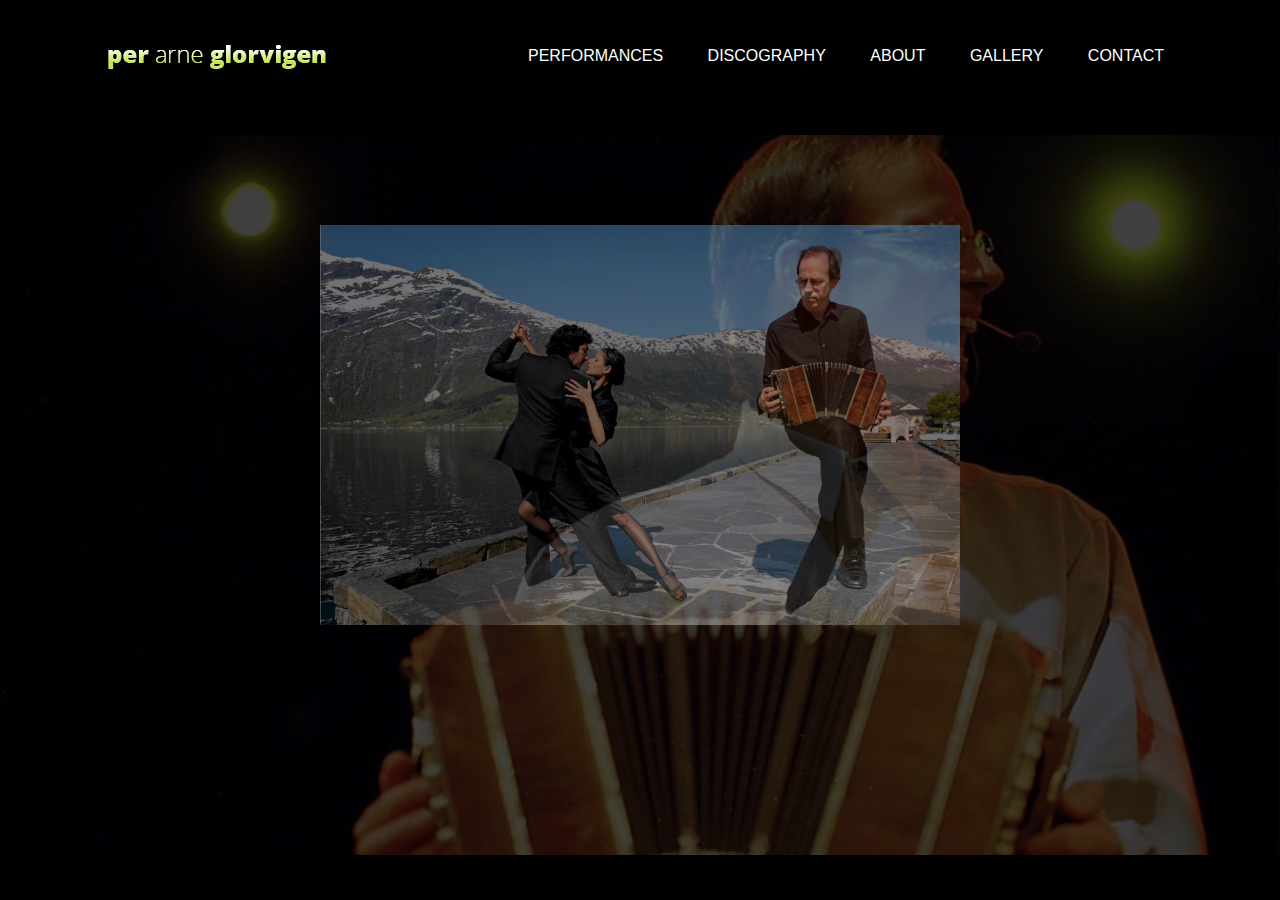
<file: index.html>
<!DOCTYPE html>
<html lang="en" dir="ltr">
  <head>
    <meta charset="utf-8">
    <title>Per Arne Glorvigen</title>
    <link rel="stylesheet" href="style.css">
    <link rel="stylesheet" href="https://cdnjs.cloudflare.com/ajax/libs/font-awesome/4.7.0/css/font-awesome.min.css">
    <script type="text/javascript">
      function myFunction() {
        var x = document.getElementById("myTopnav");
        if (x.className === "navbar") {
          x.className += " responsive";
        } else {
          x.className = "navbar";
        }
    }
    </script>

  </head>
  <body style="background-color:black">
    <div class="banner">
      <div class="navbar" id="myTopnav">
        <a href="index.html"><img src="img/logo.png" class="logo"></a>
        <ul>
          <li><a href="performances.html">Performances</a></li>
          <li><a href="discography.html">Discography</a></li>
          <li><a href="about.html">About</a></li>
          <li><a href="gallery.html">Gallery</a></li>
          <li><a href="contact.html">Contact</a></li>
          <a href="javascript:void(0);" class="icon" onclick="myFunction()">
            <i class="fa fa-bars"></i>
          </a>
        </div>
      </div>
      <div class="content">
        <img id="centerImg" class="image">
        <script type = "text/javascript">
          var image = document.getElementById("centerImg");
          var images = ["img/front2.jpg", "img/front3.jpg", "img/front4.jpg"]

          function init(el) {
            el.src = images[0];
          }

          function fade(el) {
            
            el.style.opacity = 0;
            var tick = function () {
                el.style.opacity = +el.style.opacity + 0.01;
                if (+el.style.opacity < 1) {
                    (window.requestAnimationFrame && requestAnimationFrame(tick)) || setTimeout(tick, 16)
                }
                if (+el.style.opacity>0.89){
                  tick2()
                
                }
            };
            tick();
            var tick2 = function () {
                el.style.opacity = +el.style.opacity - 0.01;
                if (+el.style.opacity==0){
                  var images = ["img/front2.jpg", "img/front3.jpg", "img/front4.jpg"]
                    index=images.indexOf(el.src.substr(-14))
                    el.src = images[(index+1)%images.length];
                }
                if (+el.style.opacity > 0) {
                    (window.requestAnimationFrame && requestAnimationFrame(tick2)) || setTimeout(tick2, 16)
                }
            };
            tick2()            
          }
          setInterval(init(image), 30000000)
          setInterval(fade(image), 3000);
        </script>
      </div>
  </body>
</html>
</file>
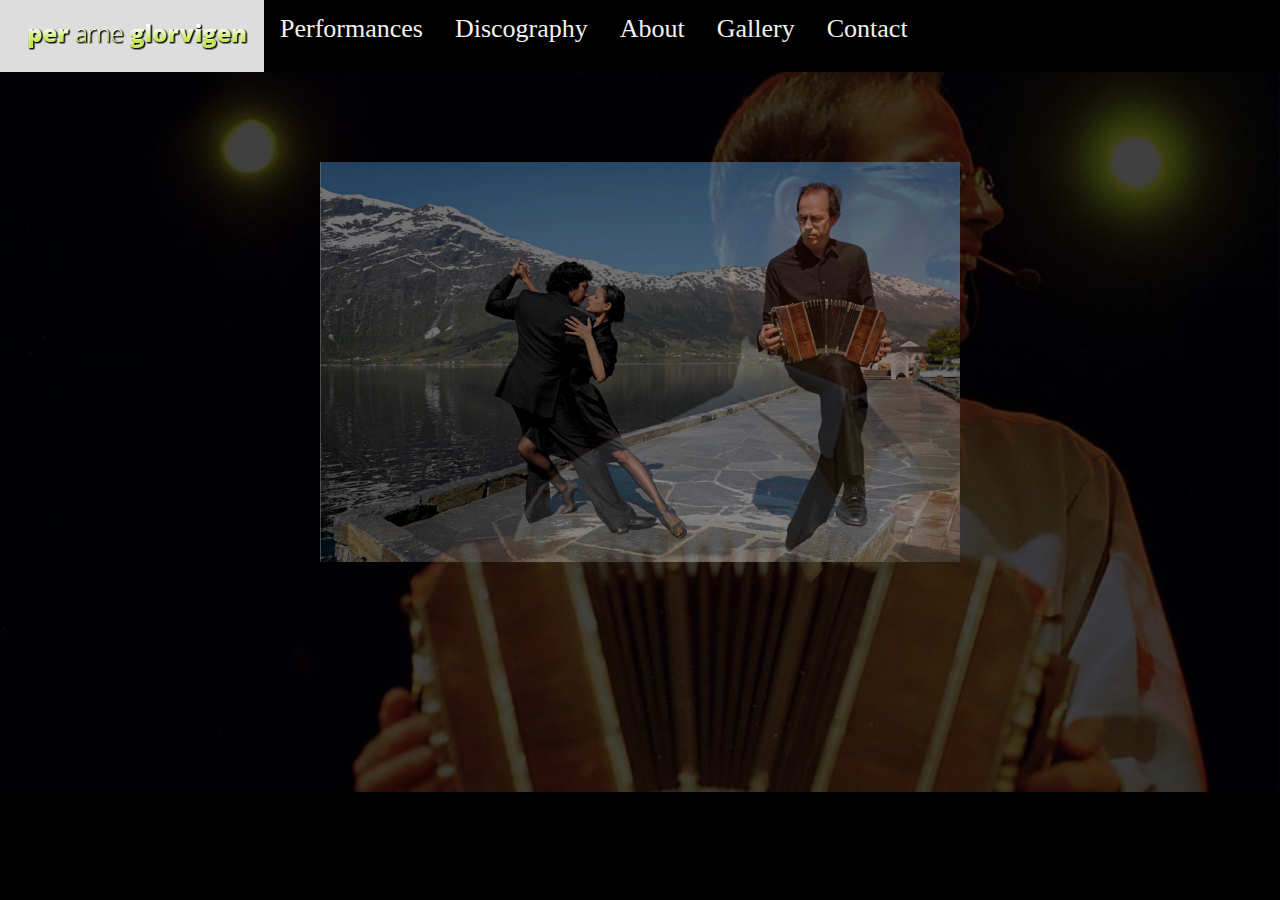
<file: www.perarneglorvigen.com/index.html>
<!DOCTYPE html>
<html lang="en" dir="ltr">

<head>
  <meta charset="utf-8">
  <title>Per Arne Glorvigen | Official Website</title>
  <link rel="icon" href="img/logo.jpeg">
  <link rel="stylesheet" href="style.css">
  <link rel="stylesheet" href="index.css">
  <link rel="stylesheet" href="https://cdnjs.cloudflare.com/ajax/libs/font-awesome/4.7.0/css/font-awesome.min.css">
  <script src="scripts.js"></script>
</head>

<body style="background-color:rgb(0, 0, 0)">
  <div class="navbar" id="myTopnav">
    <a href="index.html"><img src="img/logo.png" class="logo" id="myLogo"></a>
    <a href="performances.html">Performances</a>
    <a href="disc.html">Discography</a>
    <a href="about.html">About</a>
    <a href="gallery.html">Gallery</a>
    <a href="contact.html">Contact</a>
    <a href="javascript:void(0);" class="icon" onclick="myFunction()">
      <i class="fa fa-bars"></i>
    </a>
  </div>
  <div class="content">
    <img id="centerImg" class="image">
    <script type="text/javascript">
      var image = document.getElementById("centerImg");
      var images = ["img/front2.jpg", "img/front3.jpg", "img/front4.jpg"]

      function init(el) {
        el.src = images[0];
      }

      function fade(el) {

        el.style.opacity = 0;
        var tick = function () {
          el.style.opacity = +el.style.opacity + 0.01;
          if (+el.style.opacity < 1) {
            (window.requestAnimationFrame && requestAnimationFrame(tick)) || setTimeout(tick, 16)
          }
          if (+el.style.opacity > 0.89) {
            tick2()

          }
        };
        tick();
        var tick2 = function () {
          el.style.opacity = +el.style.opacity - 0.01;
          if (+el.style.opacity == 0) {
            var images = ["img/front2.jpg", "img/front3.jpg", "img/front4.jpg"]
            index = images.indexOf(el.src.substr(-14))
            el.src = images[(index + 1) % images.length];
          }
          if (+el.style.opacity > 0) {
            (window.requestAnimationFrame && requestAnimationFrame(tick2)) || setTimeout(tick2, 16)
          }
        };
        tick2()
      }
      setInterval(init(image), 30000000)
      setInterval(fade(image), 3000);
    </script>
  </div>
</body>

</html>
</file>
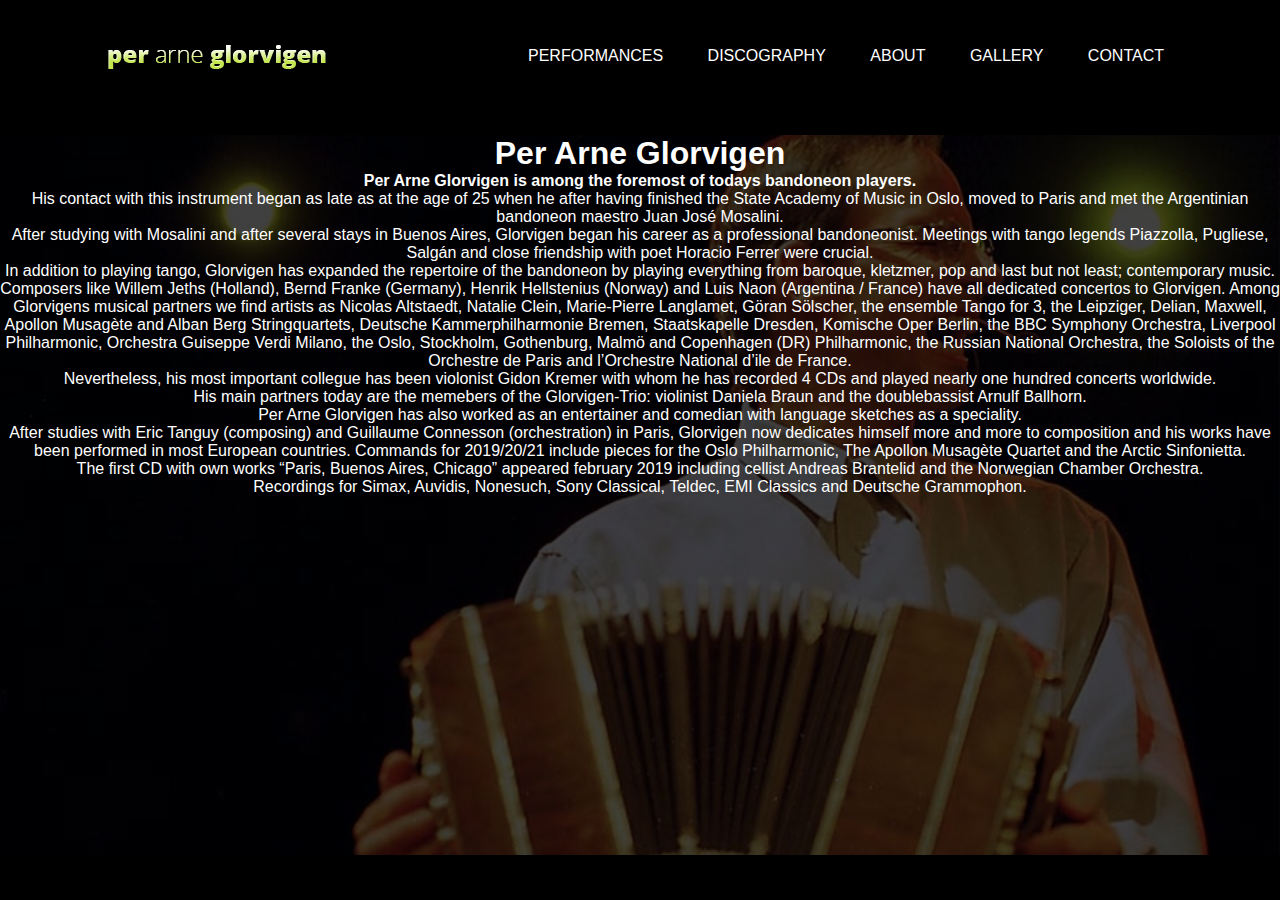
<file: about.html>
<!DOCTYPE html>
<html lang="en" dir="ltr">
  <head>
    <meta charset="utf-8">
    <title>Per Arne Glorvigen</title>
    <link rel="stylesheet" href="style.css">
    <link rel="stylesheet" href="https://cdnjs.cloudflare.com/ajax/libs/font-awesome/4.7.0/css/font-awesome.min.css">
    <script type="text/javascript">
      function myFunction() {
        var x = document.getElementById("myTopnav");
        if (x.className === "navbar") {
          x.className += " responsive";
        } else {
          x.className = "navbar";
        }
    }
    </script>
  </head>
  <body style="background-color:black">
    <div class="banner">
      <div class="navbar" id="myTopnav">
        <a href="index.html"><img src="img/logo.png" class="logo"></a>
        <ul>
          <li><a href="performances.html">Performances</a></li>
          <li><a href="discography.html">Discography</a></li>
          <li><a href="about.html">About</a></li>
          <li><a href="gallery.html">Gallery</a></li>
          <li><a href="contact.html">Contact</a></li>
          <a href="javascript:void(0);" class="icon" onclick="myFunction()">
            <i class="fa fa-bars"></i>
          </a>
        </div>
      </div>
    <div class="content">
      <h1>Per Arne Glorvigen</h1>
          <p><strong>Per Arne Glorvigen is among the foremost of todays bandoneon players.</strong></p>
          <p>His contact with this instrument began as late as at the age of 25 when he after having finished the State Academy of Music in Oslo, moved to Paris and met the Argentinian bandoneon maestro Juan José Mosalini.</p>
          <p>After studying with Mosalini and after several stays in Buenos Aires, Glorvigen began his career as a professional bandoneonist. Meetings with tango legends Piazzolla, Pugliese, Salgán and close friendship with poet Horacio Ferrer were crucial.</p>
          <p>In addition to playing tango, Glorvigen has expanded the repertoire of the bandoneon by playing everything from baroque, kletzmer, pop and last but not least; contemporary music. Composers like Willem Jeths (Holland), Bernd Franke (Germany), Henrik Hellstenius (Norway) and Luis Naon (Argentina / France) have all dedicated concertos to Glorvigen. Among Glorvigens musical partners we find artists as Nicolas Altstaedt, Natalie Clein, Marie-Pierre Langlamet, Göran Sölscher, the ensemble Tango for 3, the Leipziger, Delian, Maxwell, Apollon Musagète and Alban Berg Stringquartets, Deutsche Kammerphilharmonie Bremen, Staatskapelle Dresden, Komische Oper Berlin, the BBC Symphony Orchestra, Liverpool Philharmonic, Orchestra Guiseppe Verdi Milano, the Oslo, Stockholm, Gothenburg, Malmö and Copenhagen (DR) Philharmonic, the Russian National Orchestra, the Soloists of the Orchestre de Paris and l&#8217;Orchestre National d&#8217;ile de France.</p>
          <p>Nevertheless, his most important collegue has been violonist Gidon Kremer with whom he has recorded 4 CDs and played nearly one hundred concerts worldwide.</p>
          <p>His main partners today are the memebers of the Glorvigen-Trio: violinist Daniela Braun and the doublebassist Arnulf Ballhorn.</p>
          <p>Per Arne Glorvigen has also worked as an entertainer and comedian with language sketches as a speciality.</p>
          <p>After studies with&nbsp;Eric Tanguy (composing) and Guillaume Connesson (orchestration) in Paris, Glorvigen now dedicates himself more and more to composition and his works have been performed in most European countries. Commands for 2019/20/21 include pieces for the Oslo Philharmonic, The Apollon Musagète Quartet and the Arctic Sinfonietta.</p>
          <p>The first CD with own works &#8220;Paris, Buenos Aires, Chicago&#8221; appeared february 2019 including cellist Andreas Brantelid and the Norwegian Chamber Orchestra.</p>
          <p>Recordings for Simax, Auvidis, Nonesuch, Sony Classical, Teldec, EMI Classics and Deutsche Grammophon.</p>
        </div>
      </body>
</file>
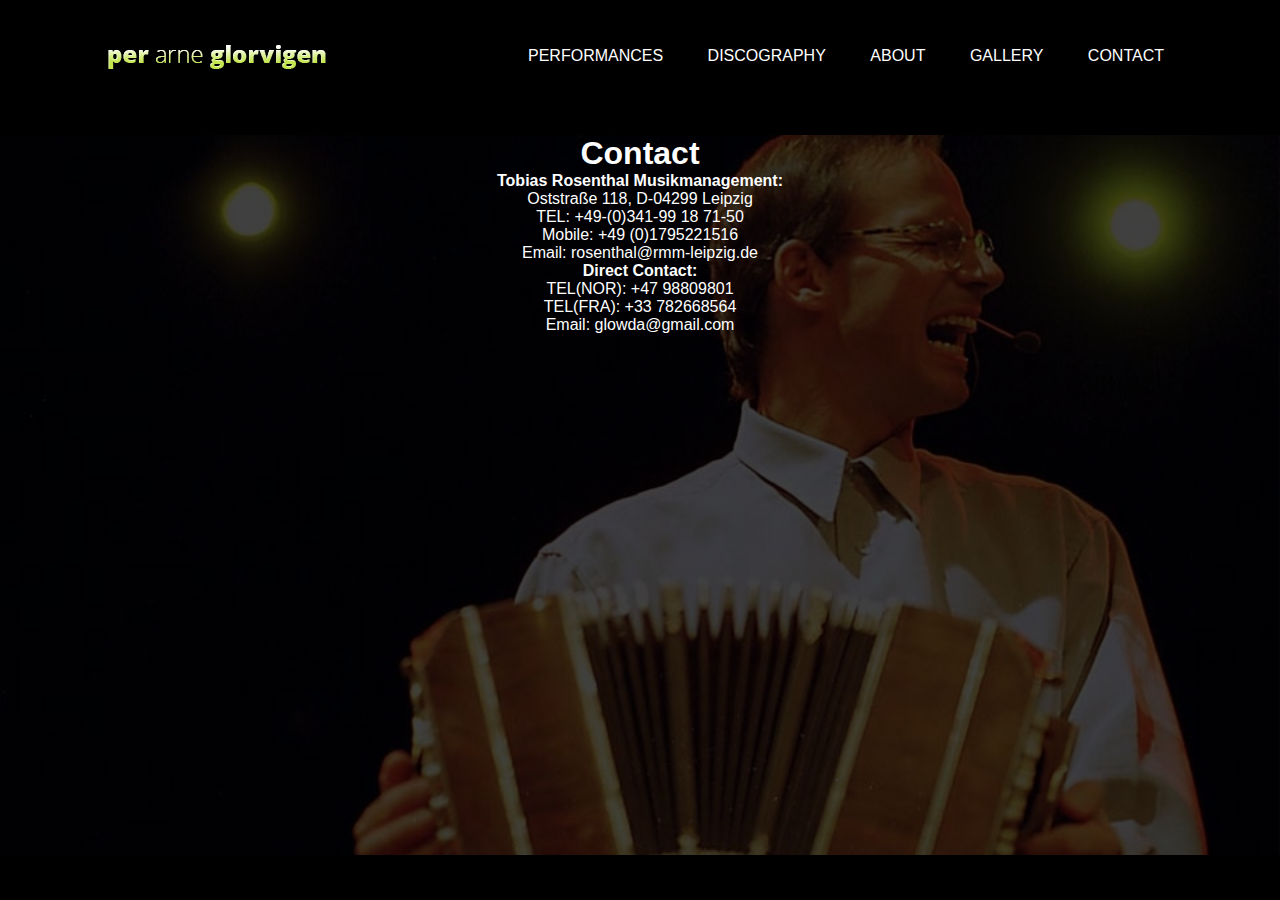
<file: contact.html>
<!DOCTYPE html>
<html lang="en" dir="ltr">
  <head>
    <meta charset="utf-8">
    <title>Per Arne Glorvigen</title>
    <link rel="stylesheet" href="style.css">
    <link rel="stylesheet" href="https://cdnjs.cloudflare.com/ajax/libs/font-awesome/4.7.0/css/font-awesome.min.css">
    <script type="text/javascript">
      function myFunction() {
        var x = document.getElementById("myTopnav");
        if (x.className === "navbar") {
          x.className += " responsive";
        } else {
          x.className = "navbar";
        }
    }
    </script>
  </head>
  <body style="background-color:black">
    <div class="banner">
      <div class="navbar" id="myTopnav">
        <a href="index.html"><img src="img/logo.png" class="logo"></a>
        <ul>
          <li><a href="performances.html">Performances</a></li>
          <li><a href="discography.html">Discography</a></li>
          <li><a href="about.html">About</a></li>
          <li><a href="gallery.html">Gallery</a></li>
          <li><a href="contact.html">Contact</a></li>
          <a href="javascript:void(0);" class="icon" onclick="myFunction()">
            <i class="fa fa-bars"></i>
          </a>
        </div>
      </div>
    <div class="content">
      <h1>Contact</h1>
          <p><strong>Tobias Rosenthal Musikmanagement: </strong></p>
          <p>Oststraße 118, D-04299 Leipzig
          <br> TEL:    +49-(0)341-99 18 71-50
          <br> Mobile: +49 (0)1795221516
          <br> Email: rosenthal@rmm-leipzig.de </p>
          <p><strong>Direct Contact: </strong></p>
          <p> TEL(NOR): +47 98809801
          <br>TEL(FRA): +33 782668564
          <br>Email: glowda@gmail.com
        </div>
      </body>
</file>
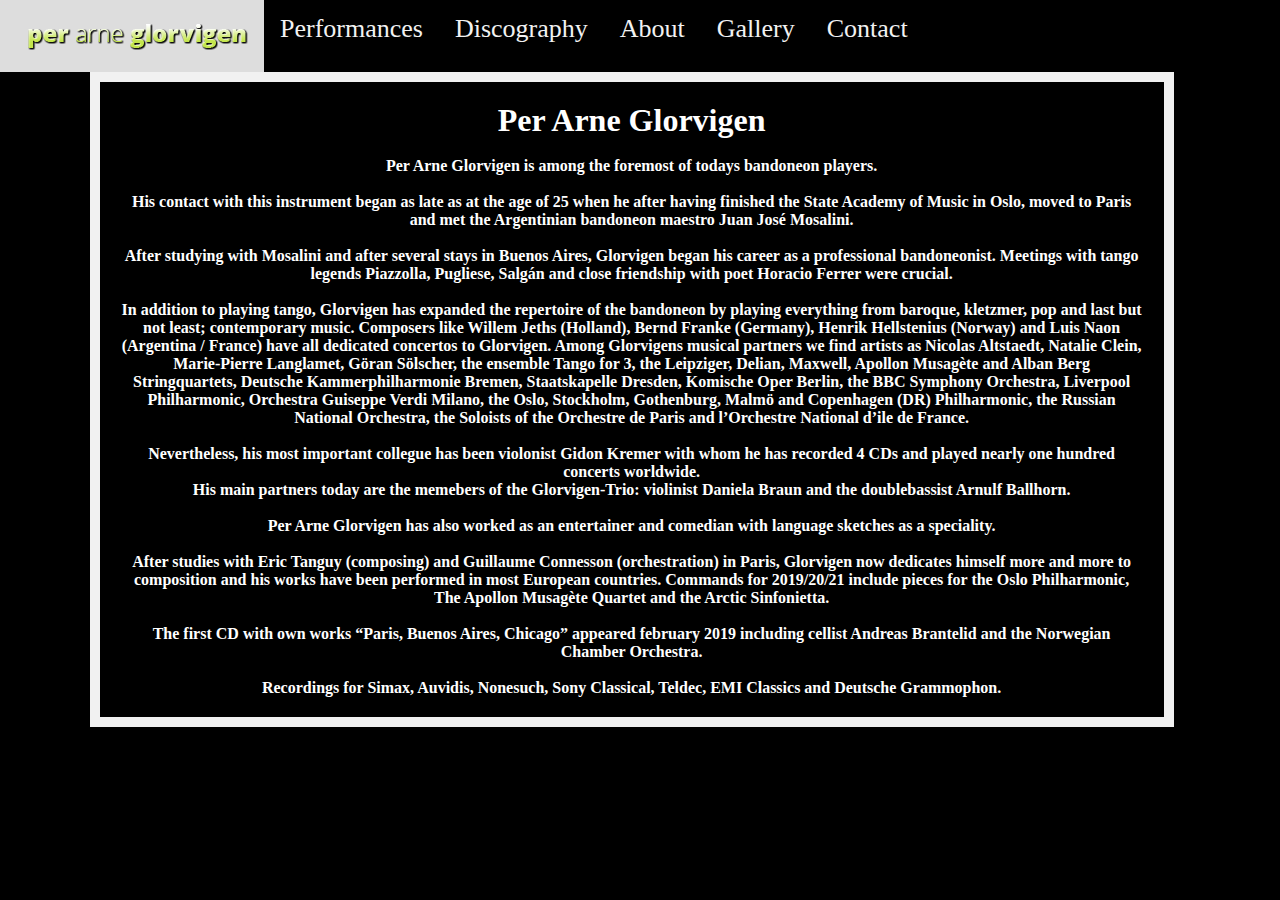
<file: www.perarneglorvigen.com/about.html>
<!DOCTYPE html>
<html lang="en" dir="ltr">

<head>
  <meta charset="utf-8">
  <title>Per Arne Glorvigen | Official Website</title>
  <link rel="stylesheet" href="style.css">
  <link rel="icon" href="img/logo.jpeg">
  <link rel="stylesheet" href="performances.css">
  <link rel="stylesheet" href="https://cdnjs.cloudflare.com/ajax/libs/font-awesome/4.7.0/css/font-awesome.min.css">
  <script src="scripts.js"></script>
</head>

<body style="background-color:rgb(0, 0, 0)">
  <div class="navbar" id="myTopnav">
    <a href="index.html"><img src="img/logo.png" class="logo" id="myLogo"></a>
    <a href="performances.html">Performances</a>
    <a href="disc.html">Discography</a>
    <a href="about.html">About</a>
    <a href="gallery.html">Gallery</a>
    <a href="contact.html">Contact</a>
    <a href="javascript:void(0);" class="icon" onclick="myFunction()">
      <i class="fa fa-bars"></i>
    </a>
  </div>
  <div class="container">
    <div class="text">
      <h1>Per Arne Glorvigen</h1>
      <br>
      <p><strong>Per Arne Glorvigen is among the foremost of todays bandoneon players.</strong></p>
      <br>
      <p>His contact with this instrument began as late as at the age of 25 when he after having finished the State
        Academy of Music in Oslo, moved to Paris and met the Argentinian bandoneon maestro Juan José Mosalini.</p><br>
      <p>After studying with Mosalini and after several stays in Buenos Aires, Glorvigen began his career as a
        professional bandoneonist. Meetings with tango legends Piazzolla, Pugliese, Salgán and close friendship with
        poet
        Horacio Ferrer were crucial.</p><br>
      <p>In addition to playing tango, Glorvigen has expanded the repertoire of the bandoneon by playing everything from
        baroque, kletzmer, pop and last but not least; contemporary music. Composers like Willem Jeths (Holland), Bernd
        Franke (Germany), Henrik Hellstenius (Norway) and Luis Naon (Argentina / France) have all dedicated concertos to
        Glorvigen. Among Glorvigens musical partners we find artists as Nicolas Altstaedt, Natalie Clein, Marie-Pierre
        Langlamet, Göran Sölscher, the ensemble Tango for 3, the Leipziger, Delian, Maxwell, Apollon Musagète and Alban
        Berg Stringquartets, Deutsche Kammerphilharmonie Bremen, Staatskapelle Dresden, Komische Oper Berlin, the BBC
        Symphony Orchestra, Liverpool Philharmonic, Orchestra Guiseppe Verdi Milano, the Oslo, Stockholm, Gothenburg,
        Malmö and Copenhagen (DR) Philharmonic, the Russian National Orchestra, the Soloists of the Orchestre de Paris
        and
        l&#8217;Orchestre National d&#8217;ile de France.</p><br>
      <p>Nevertheless, his most important collegue has been violonist Gidon Kremer with whom he has recorded 4 CDs and
        played nearly one hundred concerts worldwide.</p>
      <p>His main partners today are the memebers of the Glorvigen-Trio: violinist Daniela Braun and the doublebassist
        Arnulf Ballhorn.</p><br>
      <p>Per Arne Glorvigen has also worked as an entertainer and comedian with language sketches as a speciality.</p>
      <br>
      <p>After studies with&nbsp;Eric Tanguy (composing) and Guillaume Connesson (orchestration) in Paris, Glorvigen now
        dedicates himself more and more to composition and his works have been performed in most European countries.
        Commands for 2019/20/21 include pieces for the Oslo Philharmonic, The Apollon Musagète Quartet and the Arctic
        Sinfonietta.</p><br>
      <p>The first CD with own works &#8220;Paris, Buenos Aires, Chicago&#8221; appeared february 2019 including cellist
        Andreas Brantelid and the Norwegian Chamber Orchestra.</p><br>
      <p>Recordings for Simax, Auvidis, Nonesuch, Sony Classical, Teldec, EMI Classics and Deutsche Grammophon.</p>
    </div>
  </div>
</body>
</file>
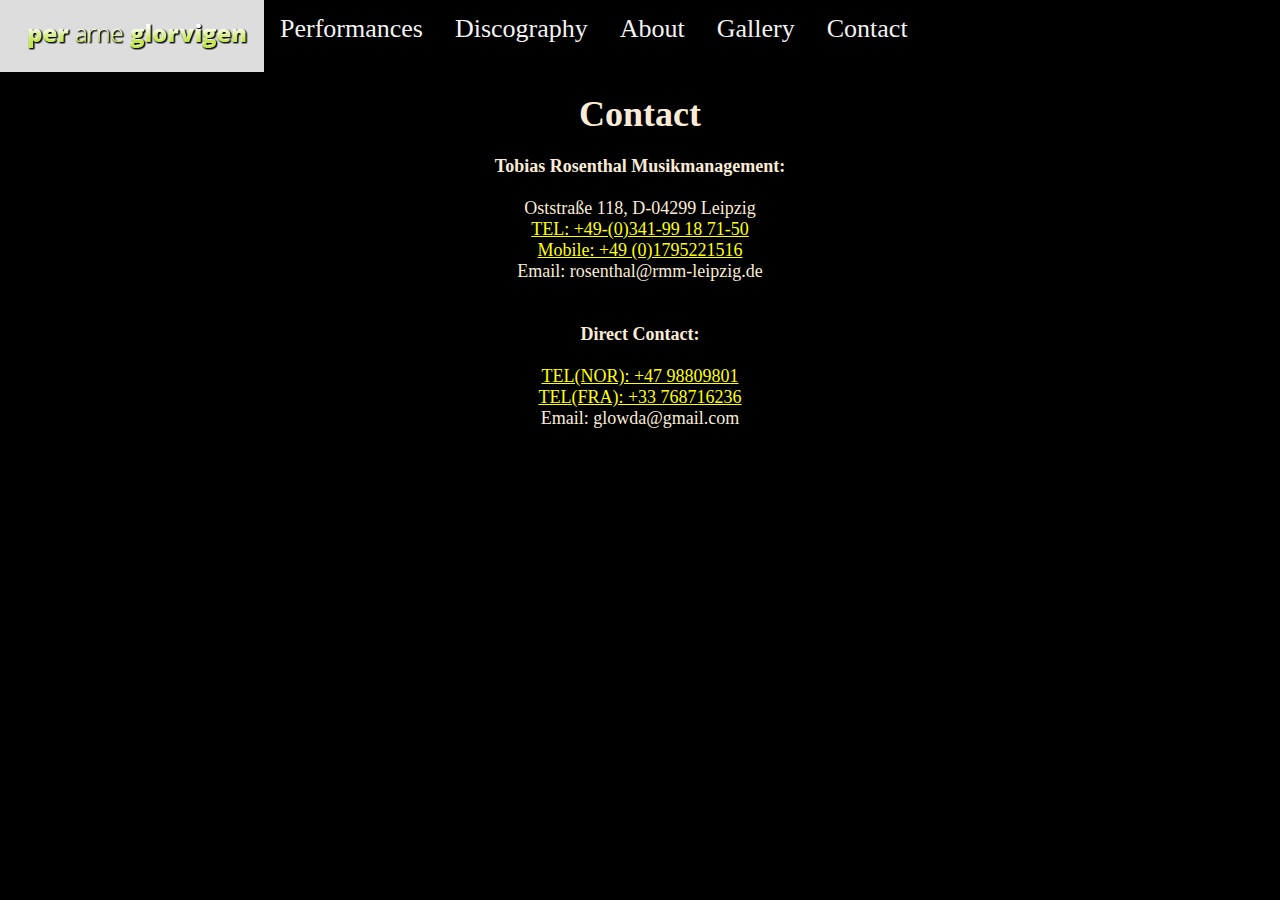
<file: www.perarneglorvigen.com/contact.html>
<!DOCTYPE html>
<html lang="en" dir="ltr">

<head>
  <meta charset="utf-8">
  <title>Per Arne Glorvigen | Official Website</title>
  <link rel="stylesheet" href="style.css">
  <link rel="icon" href="img/logo.jpeg">
  <link rel="stylesheet" href="contact.css">
  <link rel="stylesheet" href="https://cdnjs.cloudflare.com/ajax/libs/font-awesome/4.7.0/css/font-awesome.min.css">
  <script src="scripts.js"></script>
</head>

<body style="background-color:rgb(0, 0, 0)">
  <div class="navbar" id="myTopnav">
    <a href="index.html"><img src="img/logo.png" class="logo" id="myLogo"></a>
    <a href="performances.html">Performances</a>
    <a href="disc.html">Discography</a>
    <a href="about.html">About</a>
    <a href="gallery.html">Gallery</a>
    <a href="contact.html">Contact</a>
    <a href="javascript:void(0);" class="icon" onclick="myFunction()">
      <i class="fa fa-bars"></i>
    </a>
  </div>
  <div class="content">
    <br>
    <h1>Contact</h1>
    <br>
    <p><strong>Tobias Rosenthal Musikmanagement: </strong></p><br>
    <p>Oststraße 118, D-04299 Leipzig
      <br> <a class="link" href="tel:+4934199187150">
        TEL: +49-(0)341-99 18 71-50
      </a>
      <br> <a class="link" href="tel:+491795221516">Mobile: +49 (0)1795221516
      </a>
      <br> Email: rosenthal@rmm-leipzig.de
    </p><br><br>
    <p><strong>Direct Contact: </strong></p><br>
    <p> <a class="link" href="tel:+4798809801">TEL(NOR): +47 98809801</a>
      <br><a class="link" href="tel:+33768716236">TEL(FRA): +33 768716236</a>
      <br>Email: glowda@gmail.com
  </div>
</body>
</file>
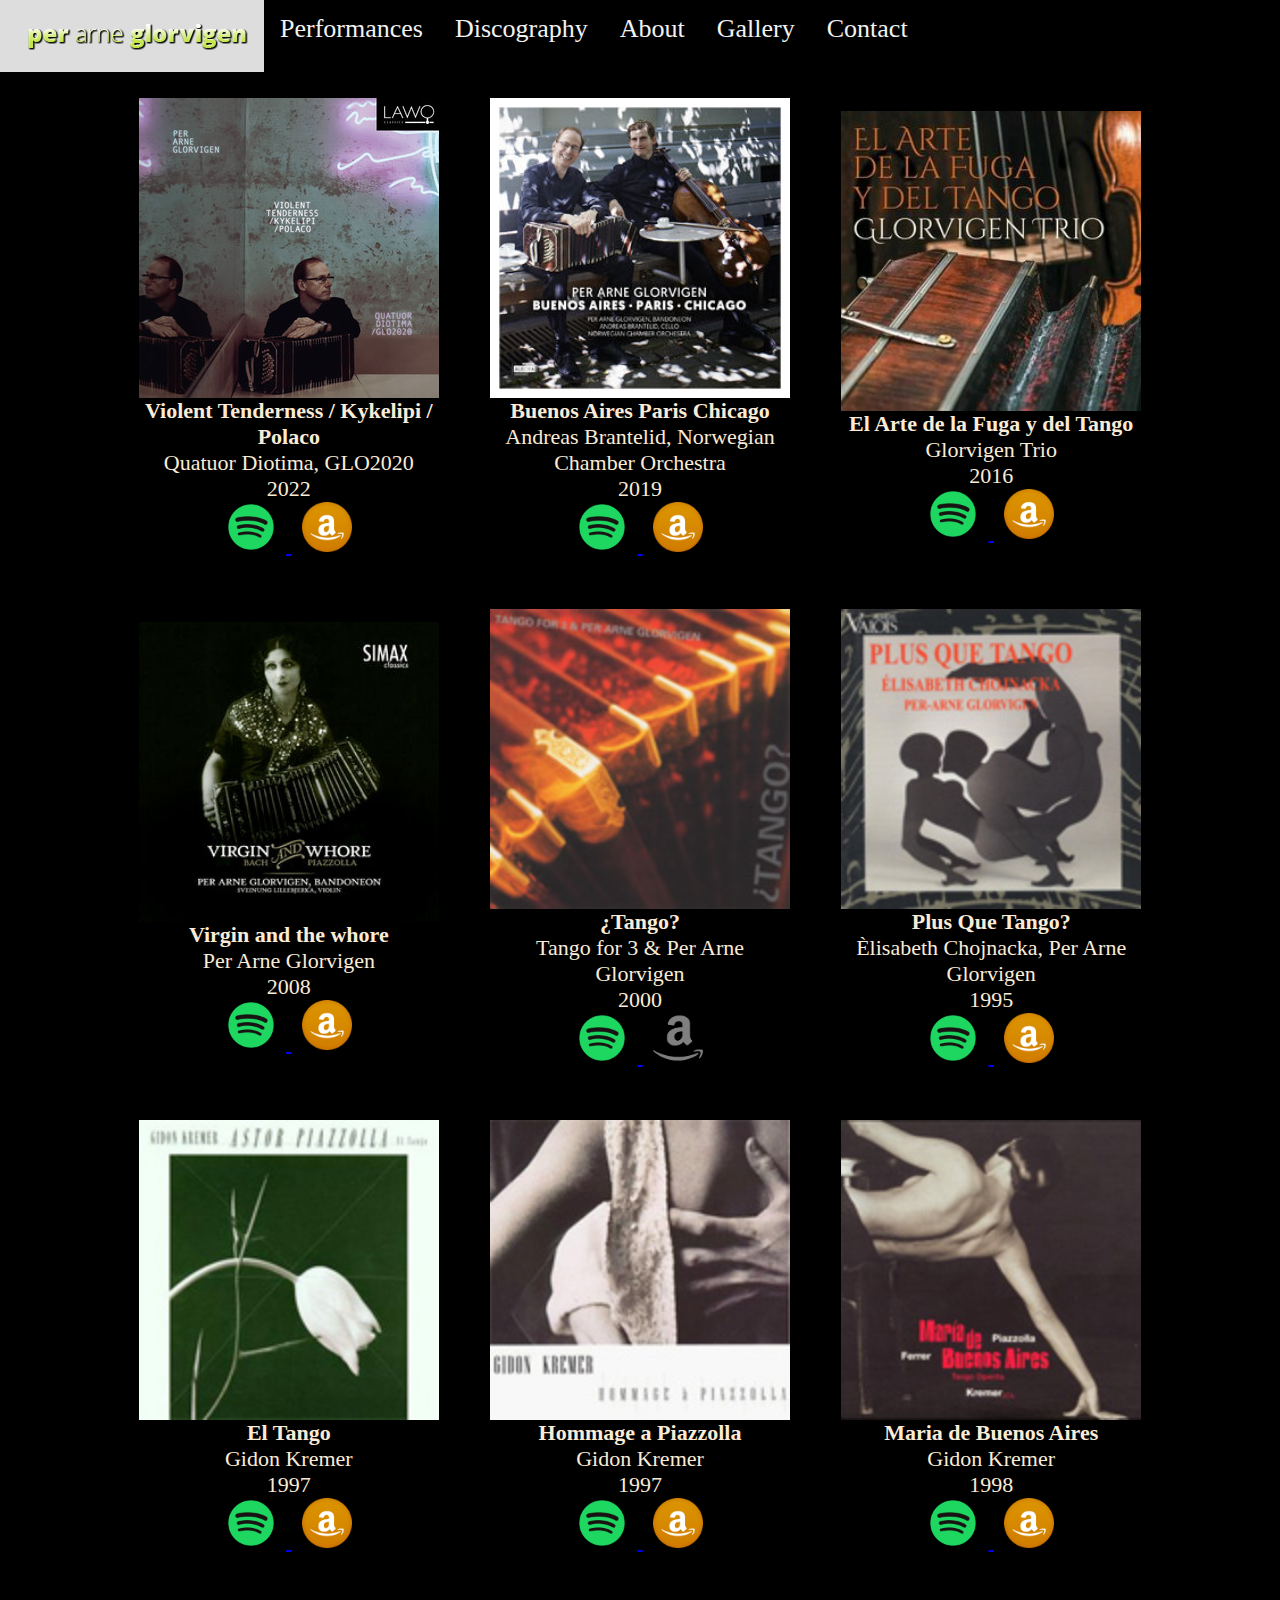
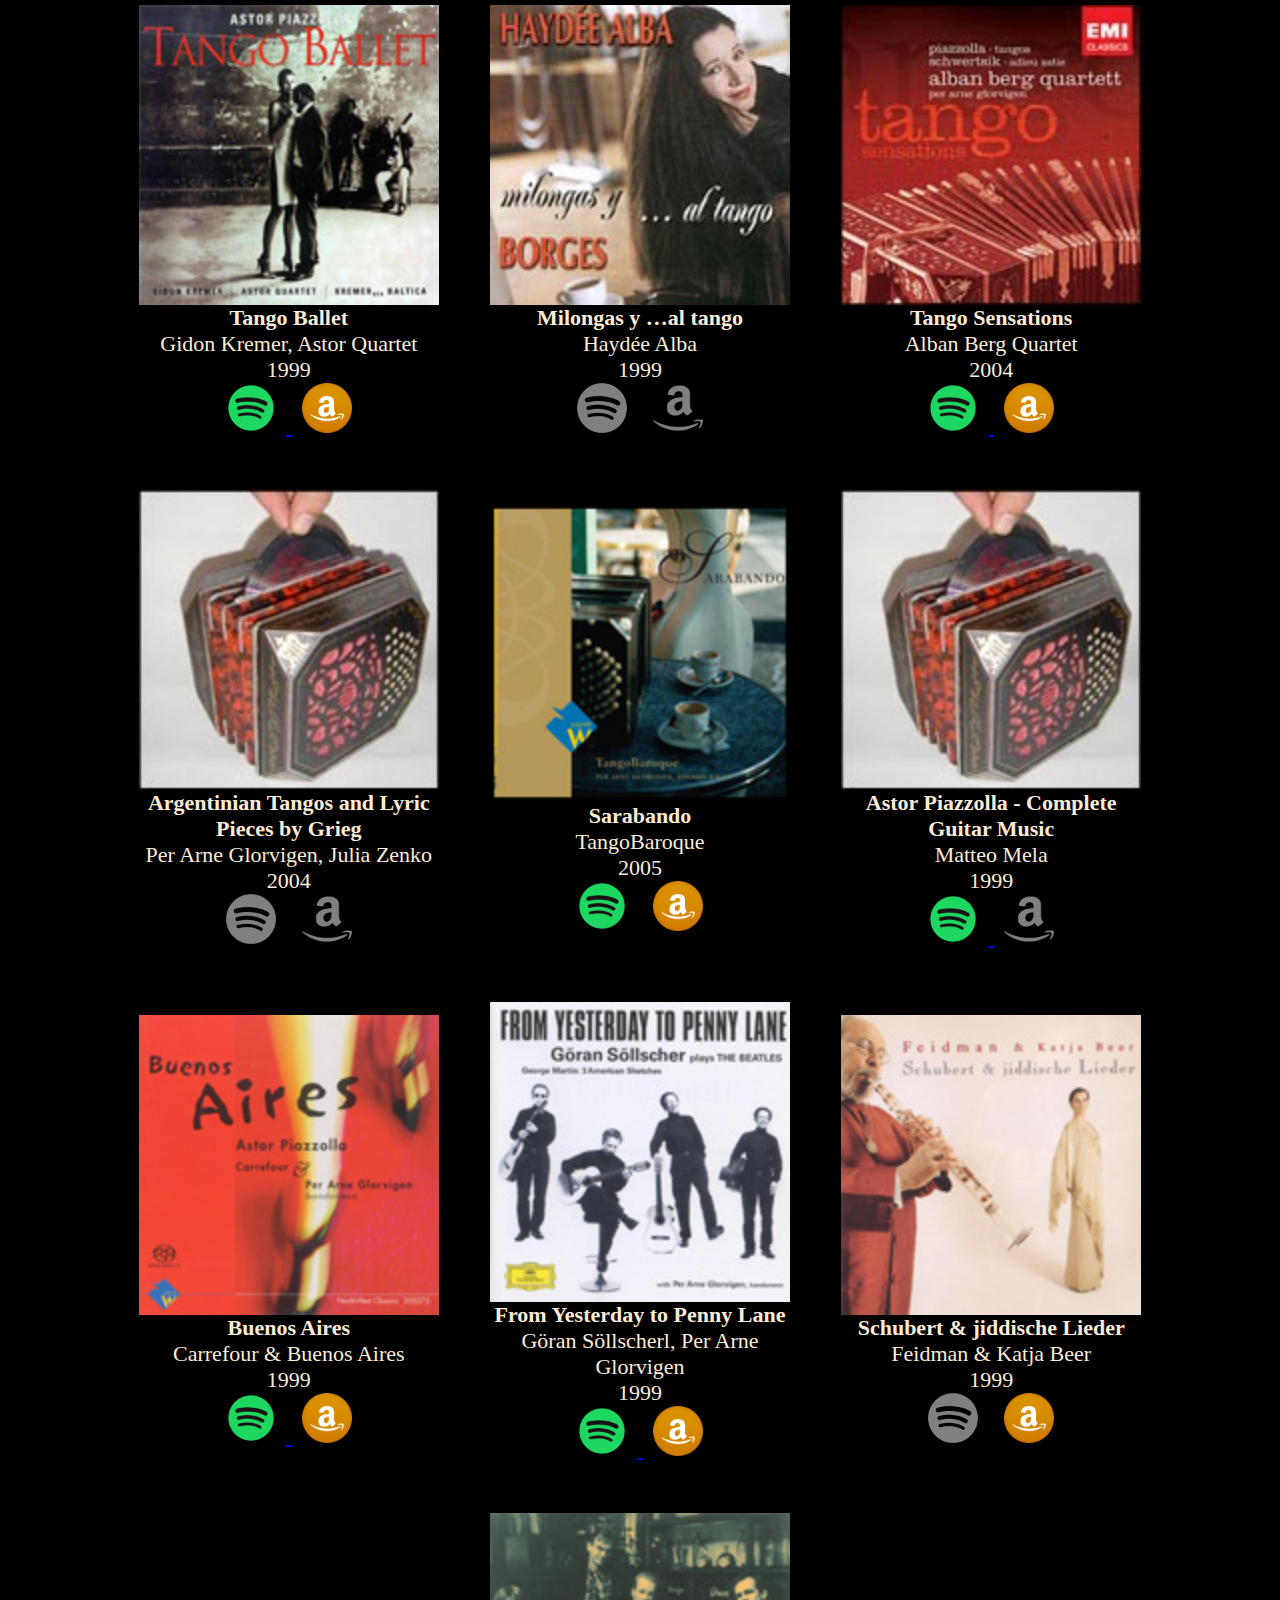
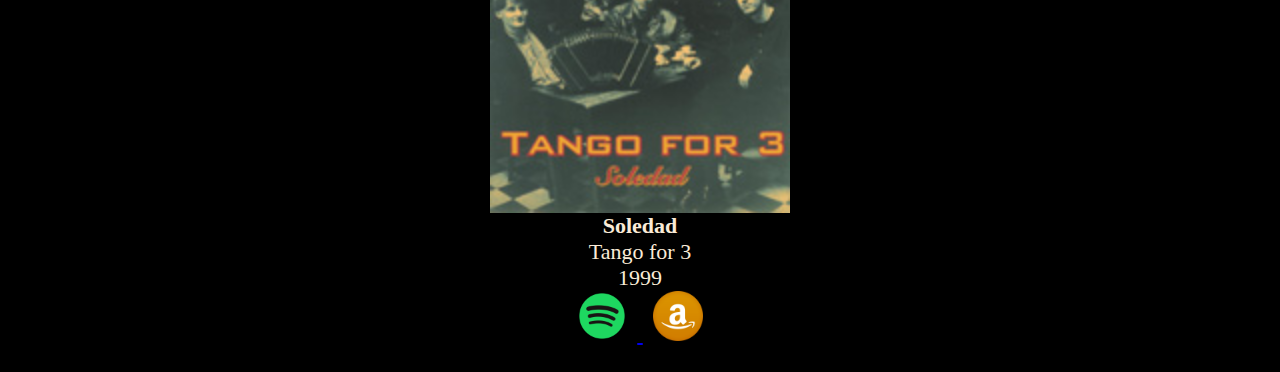
<file: www.perarneglorvigen.com/disc.html>
<!DOCTYPE html>
<html lang="en" dir="ltr">

<head>
    <meta charset="utf-8">
    <title>Per Arne Glorvigen | Official Website</title>
    <link rel="stylesheet" href="disc.css">
    <link rel="icon" href="img/logo.jpeg">
    <link rel="stylesheet" href="style.css">
    <link rel="stylesheet" href="https://cdnjs.cloudflare.com/ajax/libs/font-awesome/4.7.0/css/font-awesome.min.css">
    <script src="scripts.js"></script>
</head>

<body style="background-color:rgb(0, 0, 0)">
    <div class="navbar" id="myTopnav">
        <a href="index.html"><img src="img/logo.png" class="logo" id="myLogo"></a>
        <a href="performances.html">Performances</a>
        <a href="disc.html">Discography</a>
        <a href="about.html">About</a>
        <a href="gallery.html">Gallery</a>
        <a href="contact.html">Contact</a>
        <a href="javascript:void(0);" class="icon" onclick="myFunction()">
            <i class="fa fa-bars"></i>
        </a>
    </div>
    <div class="grid">
        <div class="container">
            <img src="img/disc20.jpeg" class="img">
            <b>Violent Tenderness / Kykelipi / Polaco</b>
            <a>Quatuor Diotima, GLO2020</a>
            <a>2022</a>
            <div class="logos">
                <a href="https://open.spotify.com/album/5IfQQim5ykhWxG5mdzenDG">
                    <img src="img/spotify.png" class="logol">
                </a>
                <a href="https://www.amazon.com/-/es/Quatuor-Diotima-GLO2020/dp/B0B12MFJKV">
                    <img src="img/amazon.png" class="logor">
                </a>
            </div>
        </div>
        <div class="container">
            <img src="img/disc17.jpg" class="img">
            <b>Buenos Aires Paris Chicago</b>
            <a>Andreas Brantelid, Norwegian Chamber Orchestra</a>
            <a>2019</a>
            <div class="logos">
                <a href="https://open.spotify.com/album/2i6rJDhmADk8cYV3yiBYXV?si=Dw2ucyyeR8uu3hpQCFLcDg">
                    <img src="img/spotify.png" class="logol">
                </a>
                <a href="https://a.co/d/16Sp75A">
                    <img src="img/amazon.png" class="logor">
                </a>
            </div>
        </div>
        <div class="container">
            <img src="img/disc18.jpg" class="img">
            <b>El Arte de la Fuga y del Tango</b>
            <a>Glorvigen Trio</a>
            <a>2016</a>
            <div class="logos">
                <a href="https://open.spotify.com/album/2pTWnjZbtvGr43HGXVzy6a?si=bHAfe-OiQHSHZleG3uODlA">
                    <img src="img/spotify.png" class="logol">
                </a>
                <a href="https://www.amazon.com/-/Glorvigen-Daniela-Braun-Arnulf-Ballhorn/dp/B01N1PJBOL?language=en_US">
                    <img src="img/amazon.png" class="logor">
                </a>
            </div>
        </div>
        <div class="container">
            <img src="img/disc16.jpg" class="img">
            <b>Virgin and the whore</b>
            <a>Per Arne Glorvigen</a>
            <a>2008</a>
            <div class="logos">
                <a href="https://open.spotify.com/album/66gfkwcuOslBOHqkiDLv5u?si=bdRw01wsR4CtqOb8-o1ItQ">
                    <img src="img/spotify.png" class="logol">
                </a>
                <a href="https://amzn.eu/d/3DBRHOA">
                    <img src="img/amazon.png" class="logor">
                </a>
            </div>
        </div>
        <div class="container">
            <img src="img/disc06.jpg" class="img">
            <b>¿Tango?</b>
            <a>Tango for 3 & Per Arne Glorvigen</a>
            <a>2000</a>
            <div class="logos">
                <a href="https://open.spotify.com/album/1gvPyCAFxHq4beTjYoQ3mn?si=XWwic1CoTp2FtDKXfBMoHw">
                    <img src="img/spotify.png" class="logol">
                </a>
                <img src="img/amazon_grey.png" class="logor">
            </div>
        </div>
        <div class="container">
            <img src="img/disc03.jpg" class="img">
            <b>Plus Que Tango?</b>
            <a>Èlisabeth Chojnacka, Per Arne Glorvigen</a>
            <a>1995</a>
            <div class="logos">
                <a href="https://open.spotify.com/album/5K2LTHkVaiBbHMjXToH7nm?si=YumUHMGuQJCAJNJsXjO4NQ">
                    <img src="img/spotify.png" class="logol">
                </a>
                <a href="https://a.co/d/3JZfBCz">
                    <img src="img/amazon.png" class="logor">
                </a>
            </div>
        </div>
        <div class="container">
            <img src="img/disc07.jpg" class="img">
            <b>El Tango</b>
            <a>Gidon Kremer</a>
            <a>1997</a>
            <div class="logos">
                <a href="https://open.spotify.com/album/71F5xKmEJHGNFBuQmmBQ4K?si=rA2lsWWSSh-iTnOIZVQbSw">
                    <img src="img/spotify.png" class="logol">
                </a>
                <a href="https://a.co/d/bCN5mvg">
                    <img src="img/amazon.png" class="logor">
                </a>
            </div>
        </div>
        <div class="container">
            <img src="img/disc08.jpg" class="img">
            <b>Hommage a Piazzolla</b>
            <a>Gidon Kremer</a>
            <a>1997</a>
            <div class="logos">
                <a href="https://open.spotify.com/album/3wzVDublVt69W0liaijpNE?si=l2aHfdd_Qs-IX2l7VfCuBw">
                    <img src="img/spotify.png" class="logol">
                </a>
                <a href="https://a.co/d/gFeFCTG">
                    <img src="img/amazon.png" class="logor">
                </a>
            </div>
        </div>
        <div class="container">
            <img src="img/disc09.jpg" class="img">
            <b>Maria de Buenos Aires</b>
            <a>Gidon Kremer</a>
            <a>1998</a>
            <div class="logos">
                <a href="https://open.spotify.com/album/5ZTdmUTf1E9GliwMFFZlC7?si=yzYYgZhAT6ecM6fKpAf5tQ">
                    <img src="img/spotify.png" class="logol">
                </a>
                <a href="https://a.co/d/4Mx1mwF">
                    <img src="img/amazon.png" class="logor">
                </a>
            </div>
        </div>
        <div class="container">
            <img src="img/disc10.jpg" class="img">
            <b>Tango Ballet</b>
            <a>Gidon Kremer, Astor Quartet</a>
            <a>1999</a>
            <div class="logos">
                <a href="https://open.spotify.com/album/73nHqCEQt5eRi8FELcVldF?si=0nnRwCQZRTCcSg1E3684pg">
                    <img src="img/spotify.png" class="logol">
                </a>
                <a href="https://a.co/d/6uJ3uFU">
                    <img src="img/amazon.png" class="logor">
                </a>
            </div>
        </div>
        <div class="container">
            <img src="img/disc11.jpg" class="img">
            <b>Milongas y …al tango</b>
            <a>Haydée Alba</a>
            <a>1999</a>
            <div class="logos">
                <img src="img/spotify_grey.png" class="logol">
                <img src="img/amazon_grey.png" class="logor">
            </div>
        </div>
        <div class="container">
            <img src="img/disc12.jpg" class="img">
            <b>Tango Sensations</b>
            <a>Alban Berg Quartet</a>
            <a>2004</a>
            <div class="logos">
                <a href="https://open.spotify.com/album/471m1NtxLssS0t9KIwqIfN?si=A94WbSpCQbSl8ye-fQjV4Q">
                    <img src="img/spotify.png" class="logol">
                </a>
                <a href="https://amzn.eu/d/6aZRbBX">
                    <img src="img/amazon.png" class="logor">
                </a>
            </div>
        </div>
        <div class="container">
            <img src="img/disc13.jpg" class="img">
            <b>Argentinian Tangos and Lyric Pieces by Grieg</b>
            <a>Per Arne Glorvigen, Julia Zenko</a>
            <a>2004</a>
            <div class="logos">
                <img src="img/spotify_grey.png" class="logol">
                <img src="img/amazon_grey.png" class="logor">
            </div>
        </div>
        <div class="container">
            <img src="img/disc14.jpg" class="img">
            <b>Sarabando</b>
            <a>TangoBaroque</a>
            <a>2005</a>
            <div class="logos">
                <img src="img/spotify.png" class="logol">
                <img src="img/amazon.png" class="logor">
            </div>
        </div>
        <div class="container">
            <img src="img/disc13.jpg" class="img">
            <b>Astor Piazzolla - Complete Guitar Music</b>
            <a>Matteo Mela</a>
            <a>1999</a>
            <div class="logos">
                <a href="https://open.spotify.com/album/5dc64LMBZtUsn8t0ORyNxh?si=rm9-duVQTmqiUUUgSzfCqQ">
                    <img src="img/spotify.png" class="logol">
                </a>
                <img src="img/amazon_grey.png" class="logor">
            </div>
        </div>
        <div class="container">
            <img src="img/disc01.jpg" class="img">
            <b>Buenos Aires</b>
            <a>Carrefour & Buenos Aires</a>
            <a>1999</a>
            <div class="logos">
                <a href="https://open.spotify.com/album/3YES2dHy5509JoAwdpos56?si=gl0Wlq_CRBm6fUmVrrmbQg">
                    <img src="img/spotify.png" class="logol">
                </a>
                <a href="https://www.amazon.com/Buenos-Aires-Piazzolla-Carrefour/dp/B000R00WOW">
                    <img src="img/amazon.png" class="logor">
                </a>

            </div>
        </div>
        <div class="container">
            <img src="img/disc02.jpg" class="img">
            <b>From Yesterday to Penny Lane</b>
            <a>Göran Söllscherl, Per Arne Glorvigen</a>
            <a>1999</a>
            <div class="logos">
                <a href="https://open.spotify.com/album/6eSA7xDrGajcUpTcPK7Bh8?si=GEmn-yV4T2Wimtb9vzEuYQ">
                    <img src="img/spotify.png" class="logol">
                </a>
                <a href="https://a.co/d/ilOxa8O">
                    <img src="img/amazon.png" class="logor">
                </a>

            </div>
        </div>
        <div class="container">
            <img src="img/disc04.jpg" class="img">
            <b>Schubert & jiddische Lieder</b>
            <a>Feidman & Katja Beer</a>
            <a>1999</a>
            <div class="logos">
                <img src="img/spotify_grey.png" class="logol">
                <a href="https://amzn.eu/d/4BwkOPk">
                    <img src="img/amazon.png" class="logor">
                </a>
            </div>
        </div>
        <div class="container">
            <img src="img/disc05.jpg" class="img">
            <b>Soledad</b>
            <a>Tango for 3</a>
            <a>1999</a>
            <div class="logos">
                <a href="https://open.spotify.com/album/6y4Bizy1GNlY1zdxyLq23Z?si=wgAwbikZQRmT2KHfks5mNA">
                    <img src="img/spotify.png" class="logol">
                </a>
                <a href="https://amzn.eu/d/18G7EnL">
                    <img src="img/amazon.png" class="logor">
                </a>
            </div>
        </div>
    </div>
</body>
</file>
<file: style.css>
*{
  margin: 0;
  padding: 0;
  font-family: sans-serif;
}

.banner{
  width: 100%;
  height: 15vh;
  text-align: center;
  color: white;
  z-index: 1;
}

.navbar{
  width: 85%;
  margin:auto;
  padding: 35px 0;
  display: flex;
  align-items: center;
  justify-content: space-between;
}

@media screen and (min-width: 1000px){
  .navbar ul li{
    list-style: none;
    display: inline-block;
    margin: 0 20px;
    position: relative;
  }
}
.navbar ul li a{
  text-decoration: none;
  color:#fff;
  text-transform: uppercase;
}

@media screen and (max-width: 1000px) {
  .navbar li {display: none;}
  .navbar a.icon {
    float: right;
    display: block;
  }
}

@media screen and (max-width: 1000px) {
  .navbar.responsive {position: relative;}
  .navbar.responsive a.icon {
    position: relative;
    right: 0;
    top: -50px;
  }
  .navbar.responsive li {
    float: none;
    display: block;
    text-align: left;
    position: relative;
  }
}

.navbar .icon {
  display: none;
}

@media screen and (min-width: 1000px){
  .navbar ul li::after{
    content: '';
    height: 3px;
    width: 0;
    background: #009688;
    position: absolute;
    left: 0;
    bottom: -10px;
    transition: 0.5s;
  }
  .navbar ul li:hover::after{
    width: 100%;
  }
}

@media screen and (min-width: 1000px){
  .image{
    max-width: 50%;
    height: auto;
    width: auto/9;
    position: relative;
    top:0%;
    transform: translateY(10vh);
    text-align: center;
    display: block;
    margin-left: auto;
    margin-right: auto;
    opacity: 0;
    filter: alpha(opacity=40);
  }
}

@media screen and (max-width: 1000px){
  .image{
    max-width: 100%;
    height: auto;
    width: auto/9;
    position: relative;
    top:0%;
    transform: translateY(10vh);
    text-align: center;
    display: block;
    margin-left: auto;
    margin-right: auto;
    opacity: 0;
    filter: alpha(opacity=40);
  }
}

.content{
  background-image: linear-gradient(rgba(0, 0, 0, .75), rgba(0, 0, 0, .75)), url(img/front.jpg);
  background-size: cover;
  background-position: center;
  background-attachment: local;
  z-index: 2;
  width: 100%;
  height: 80vh;
  text-align: center;
  color: white;
}
</file>
<file: www.perarneglorvigen.com/style.css>
* {
  margin: 0;
  padding: 0;
}

.link {
  color: yellow;
}

.navbar {
  background-color: rgb(0, 0, 0);
  overflow: hidden;
}

.navbar a {
  float: left;
  display: block;
  color: #f2f2f2;
  text-align: center;
  padding: 14px 16px;
  text-decoration: none;
  font-size: 26px;
}

.navbar a:hover {
  background-color: #ddd;
  color: black;
}

.navbar a.active {
  background-color: #04AA6D;
  color: white;
}

.navbar .icon {
  display: none;
}

@media screen and (max-width: 1000px) {
  .navbar a:not(:first-child) {
    display: none;
  }

  .navbar a.icon {
    float: right;
    display: block;
    scale: 200%;
  }
}

@media screen and (max-width: 1000px) {
  .navbar.responsive {
    position: relative;
  }

  .navbar.responsive a.icon {
    position: absolute;
    right: 0;
    top: 0;
  }

  .navbar.responsive a {
    float: none;
    display: block;
    text-align: left;
    font-size: 3vh
  }
}

@media screen and (min-height: 1200px) {

  .navbar.responsive {
    position: relative;
    margin-top: 20px;
  }

  .logo {
    margin-top: 20px;
    position: relative;
    scale: 200%;
    left: 120px;
  }

  .icon {
    margin-top: 20px;
    margin-right: 20px;
  }

  .navbar.responsive a.icon {
    position: absolute;
    margin-top: 20px;
    margin-right: 20px;
    width: 10%;
    scale: 50%;
  }

  .navbar.responsive a {
    float: none;
    display: block;
    text-align: left;
    font-size: 4vh;
    width: 80%;
  }

  .logo.responsive {
    width: 200%;
    height: 200%;
    position: relative;
    left: 120px;
    margin-top: 20px;
  }
}
</file>
<file: www.perarneglorvigen.com/index.css>
.content {
    background-image: linear-gradient(rgba(0, 0, 0, .75), rgba(0, 0, 0, .75)), url(img/front.jpg);
    background-size: cover;
    background-position: center;
    background-attachment: local;
    z-index: 2;
    width: 100%;
    height: 80vh;
    text-align: center;
    color: white;
}

@media screen and (min-width: 1000px) {
    .image {
        max-width: 50%;
        height: auto;
        width: auto/9;
        position: relative;
        top: 0%;
        transform: translateY(10vh);
        text-align: center;
        display: block;
        margin-left: auto;
        margin-right: auto;
        opacity: 0;
        filter: alpha(opacity=40);
    }
}

@media screen and (max-width: 1000px) {
    .image {
        max-width: 100%;
        height: auto;
        width: auto/9;
        position: relative;
        top: 0%;
        transform: translateY(10vh);
        text-align: center;
        display: block;
        margin-left: auto;
        margin-right: auto;
        opacity: 0;
        filter: alpha(opacity=40);
    }
}
</file>
<file: www.perarneglorvigen.com/performances.css>
.container {
  position: relative;
  text-align: center;
  color: white;
  z-index: 0;
}

.container li {
  font-size: 1.1rem;
}

.text {
  list-style-type: none;
  background-color: rgb(0, 0, 0);
  /* Fallback color */
  background-color: rgba(0, 0, 0, 0.4);
  /* Black w/opacity/see-through */
  color: white;
  font-weight: bold;
  font-size: 16px;
  border: 10px solid #f1f1f1;
  position: absolute;
  /* Stay fixed */
  top: 2%;
  left: 7%;
  z-index: 2;
  width: 80%;
  padding: 20px;
  text-align: center;
}

@media screen and (min-height:1200px) {
  .text {
    border: 0px;
    font-size: 54px;
    text-align: left;
  }

  .container li {
    font-size: 54px;
  }
}
</file>
<file: www.perarneglorvigen.com/contact.css>
@media screen and (min-width: 1050px) {
    .content {
        font-size: 18px;
        color: antiquewhite;
        text-align: center;
    }
}

@media screen and (min-height: 1200px) {
    .content {
        width: auto;
        text-align: center;
        font-size: 28px;
        color: antiquewhite;
    }
}
</file>
<file: www.perarneglorvigen.com/disc.css>
.grid {
    display: flex;
    flex-direction: row;
    width: 100%;
    flex-wrap: wrap;
    justify-content: center;
    align-items: center;
}

.container {
    display: flex;
    flex-direction: column;
    flex-wrap: wrap;
    justify-content: center;
    align-items: center;
    margin: 2%;
    color: antiquewhite;
    font-size: 22px;
    text-align: center;
    width: 300px;
}

.img {
    height: 300px;
    width: 300px;
}

.logol,
.logor {
    height: 50px;
    width: 50px;
    margin-right: 10px;
    margin-left: 10px;
}

.h3 {
    display: inline-block;
}

@media screen and (max-width:1000px) and (min-height:1200px) {
    .container {
        width: 500px;
    }

    .img {
        height: 500px;
        width: 500px;
    }

    .logol,
    .logor {
        height: 80px;
        width: 80px;
        margin-right: 10px;
        margin-left: 10px;
    }

}
</file>
